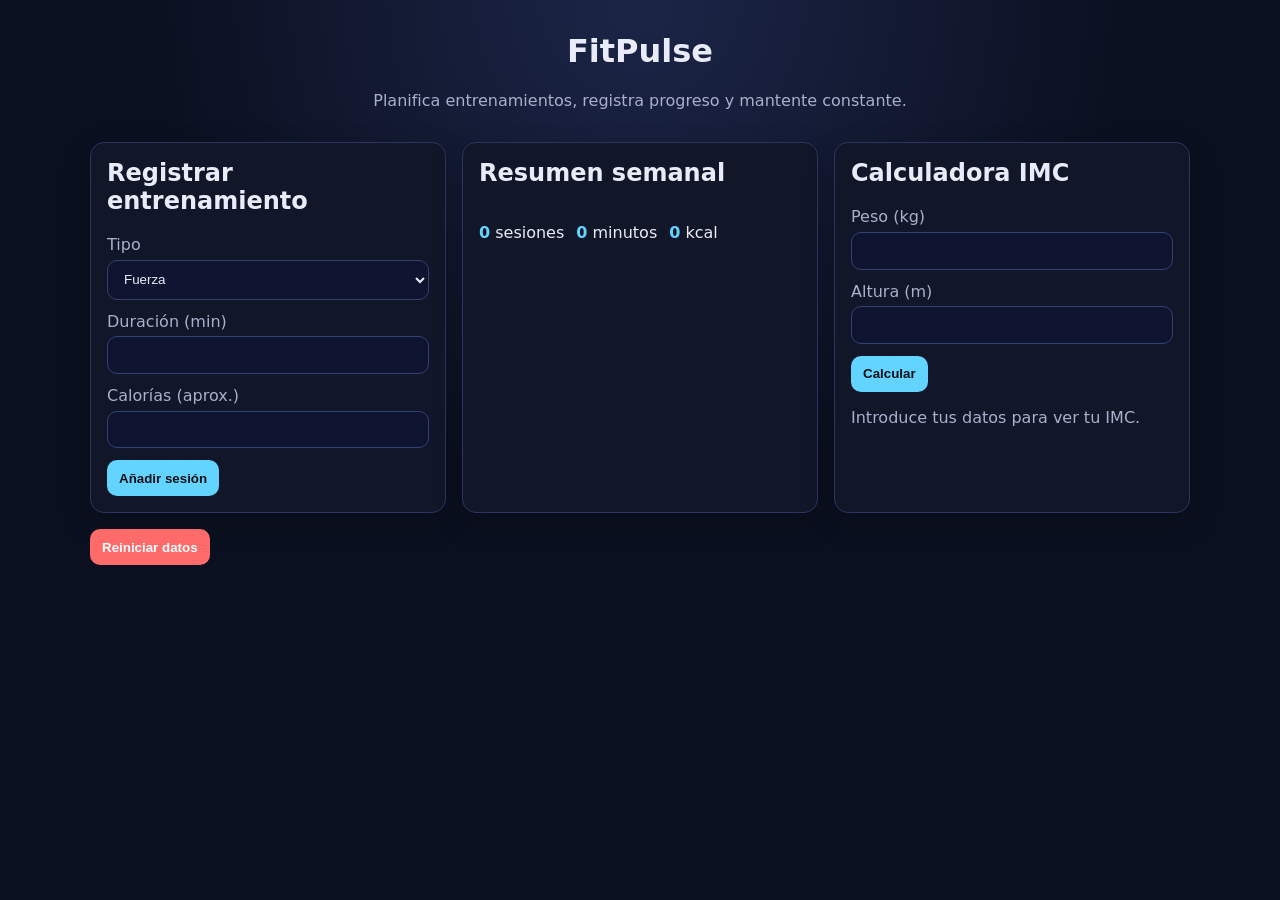
<file: index.html>
<!doctype html>
<html lang="es">
  <head>
    <meta charset="UTF-8" />
    <meta name="viewport" content="width=device-width, initial-scale=1.0" />
    <title>FitPulse - Tu App Fitness</title>
    <link rel="stylesheet" href="styles.css" />
  </head>
  <body>
    <header class="hero">
      <h1>FitPulse</h1>
      <p>Planifica entrenamientos, registra progreso y mantente constante.</p>
    </header>

    <main class="grid">
      <section class="card">
        <h2>Registrar entrenamiento</h2>
        <form id="workout-form">
          <label>
            Tipo
            <select id="type" required>
              <option value="Fuerza">Fuerza</option>
              <option value="Cardio">Cardio</option>
              <option value="Movilidad">Movilidad</option>
            </select>
          </label>
          <label>
            Duración (min)
            <input id="duration" type="number" min="1" required />
          </label>
          <label>
            Calorías (aprox.)
            <input id="calories" type="number" min="0" required />
          </label>
          <button type="submit">Añadir sesión</button>
        </form>
      </section>

      <section class="card">
        <h2>Resumen semanal</h2>
        <div class="stats">
          <p><strong id="sessions">0</strong> sesiones</p>
          <p><strong id="minutes">0</strong> minutos</p>
          <p><strong id="kcal">0</strong> kcal</p>
        </div>
        <ul id="workout-list" class="list"></ul>
      </section>

      <section class="card">
        <h2>Calculadora IMC</h2>
        <form id="bmi-form">
          <label>
            Peso (kg)
            <input id="weight" type="number" min="1" step="0.1" required />
          </label>
          <label>
            Altura (m)
            <input id="height" type="number" min="0.5" max="2.5" step="0.01" required />
          </label>
          <button type="submit">Calcular</button>
        </form>
        <p id="bmi-result" class="result">Introduce tus datos para ver tu IMC.</p>
      </section>
    </main>

    <footer>
      <button id="reset" class="danger">Reiniciar datos</button>
    </footer>

    <script src="app.js"></script>
  </body>
</html>
</file>
<file: styles.css>
:root {
  --bg: #0b1020;
  --card: #151b31;
  --text: #e9ecf8;
  --muted: #a9b0cb;
  --accent: #62d4ff;
  --danger: #ff6b6b;
}

* {
  box-sizing: border-box;
}

body {
  margin: 0;
  font-family: Inter, system-ui, -apple-system, Segoe UI, Roboto, sans-serif;
  background: radial-gradient(circle at top, #1b2547 0%, var(--bg) 45%);
  color: var(--text);
  min-height: 100vh;
}

.hero {
  text-align: center;
  padding: 2rem 1rem 1rem;
}

.hero p {
  color: var(--muted);
}

.grid {
  width: min(1100px, 92%);
  margin: 0 auto;
  display: grid;
  gap: 1rem;
  grid-template-columns: repeat(auto-fit, minmax(280px, 1fr));
}

.card {
  background: color-mix(in oklab, var(--card), black 10%);
  border: 1px solid #2b355f;
  border-radius: 14px;
  padding: 1rem;
  box-shadow: 0 10px 30px rgb(0 0 0 / 0.2);
}

h1,
h2 {
  margin-top: 0;
}

label {
  display: grid;
  gap: 0.35rem;
  margin-bottom: 0.75rem;
  color: var(--muted);
}

input,
select,
button {
  border-radius: 10px;
  border: 1px solid #344273;
  padding: 0.65rem 0.75rem;
  background: #0f1530;
  color: var(--text);
}

button {
  background: var(--accent);
  color: #001018;
  border: none;
  cursor: pointer;
  font-weight: 700;
}

button:hover {
  filter: brightness(1.05);
}

.list {
  list-style: none;
  margin: 0;
  padding: 0;
  display: grid;
  gap: 0.5rem;
}

.list li {
  display: flex;
  justify-content: space-between;
  background: #0f1530;
  border: 1px solid #28335a;
  border-radius: 8px;
  padding: 0.5rem 0.65rem;
  color: var(--muted);
}

.stats {
  display: flex;
  gap: 0.75rem;
  flex-wrap: wrap;
}

.stats strong {
  color: var(--accent);
}

.result {
  color: var(--muted);
}

footer {
  width: min(1100px, 92%);
  margin: 1rem auto 2rem;
}

.danger {
  background: var(--danger);
  color: white;
}
</file>
